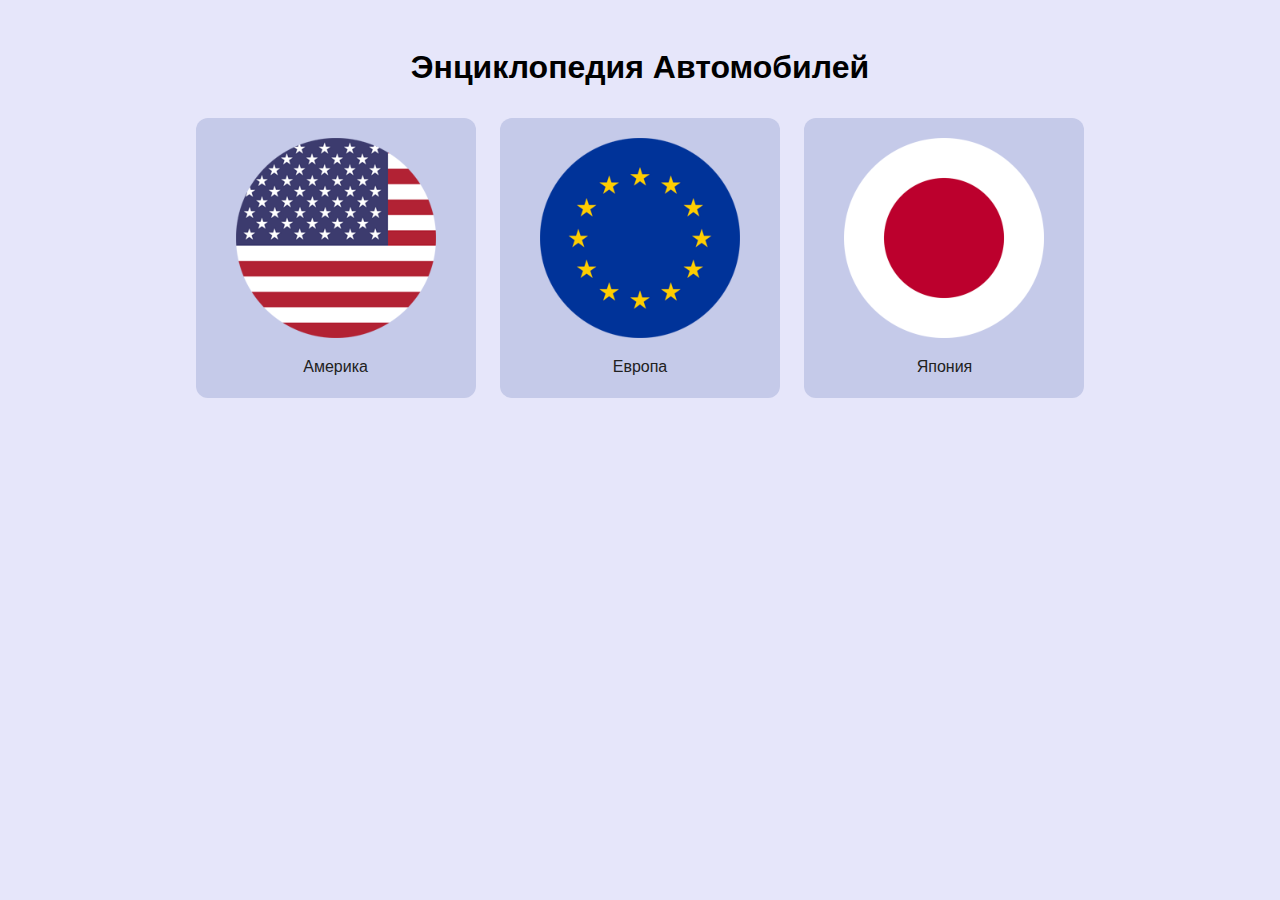
<file: index.html>
<!DOCTYPE html>
<html lang="ru" style="font-family: -apple-system,BlinkMacSystemFont,Segoe UI,Roboto,Oxygen-Sans,Ubuntu,Cantarell,Helvetica Neue,sans-serif;">
  <head>
    <meta charset="utf-8">
    <meta content="width=device-width, initial-scale=1.0" name="viewport">
    <title>Энциклопедия Автомобилей</title>
    <style>
      h1 {
        text-align: center;
      }
      ul {
        padding: 0;
        list-style: none;
      }
      li {
        margin-bottom: 8px;
      }
      .countries {
        text-align: center;
      }
      .countries a {
        display: inline-block;
        border-radius: 12px;
        background-color: #c5cae9;
        box-sizing: border-box;
        height: 280px;
        width: 280px;
        margin: 10px;
        background-repeat: no-repeat;
        background-position-y: 20px;
        background-position-x: center;
        background-size: 200px 200px;
        padding-top: 240px;
        color: #212121;
        text-decoration: none;
      }
      .countries .usa {
        background-image: url(./images/usa/flag.png);
      }
      .countries .europe {
        background-image: url(./images/europe/flag.png);
      }
      .countries .japan {
        background-image: url(./images/japan/flag.png);
      }
    </style>
    <link rel="stylesheet" href="./styles/common.css" />
    <link rel="stylesheet" href="./styles/buttons.css" />
  </head>
  <body>
    <h1>Энциклопедия Автомобилей</h1>

    <div class="countries">
      <a class="usa" href='./countries/usa/index.html'>Америка</a>
      <a class="europe" href='./countries/europe/index.html'>Европа</a>
      <a class="japan" href='./countries/japan/index.html'>Япония</a>
    </div>

    <!--https://www.countryflags.com/-->
  </body>
</html>
</file>
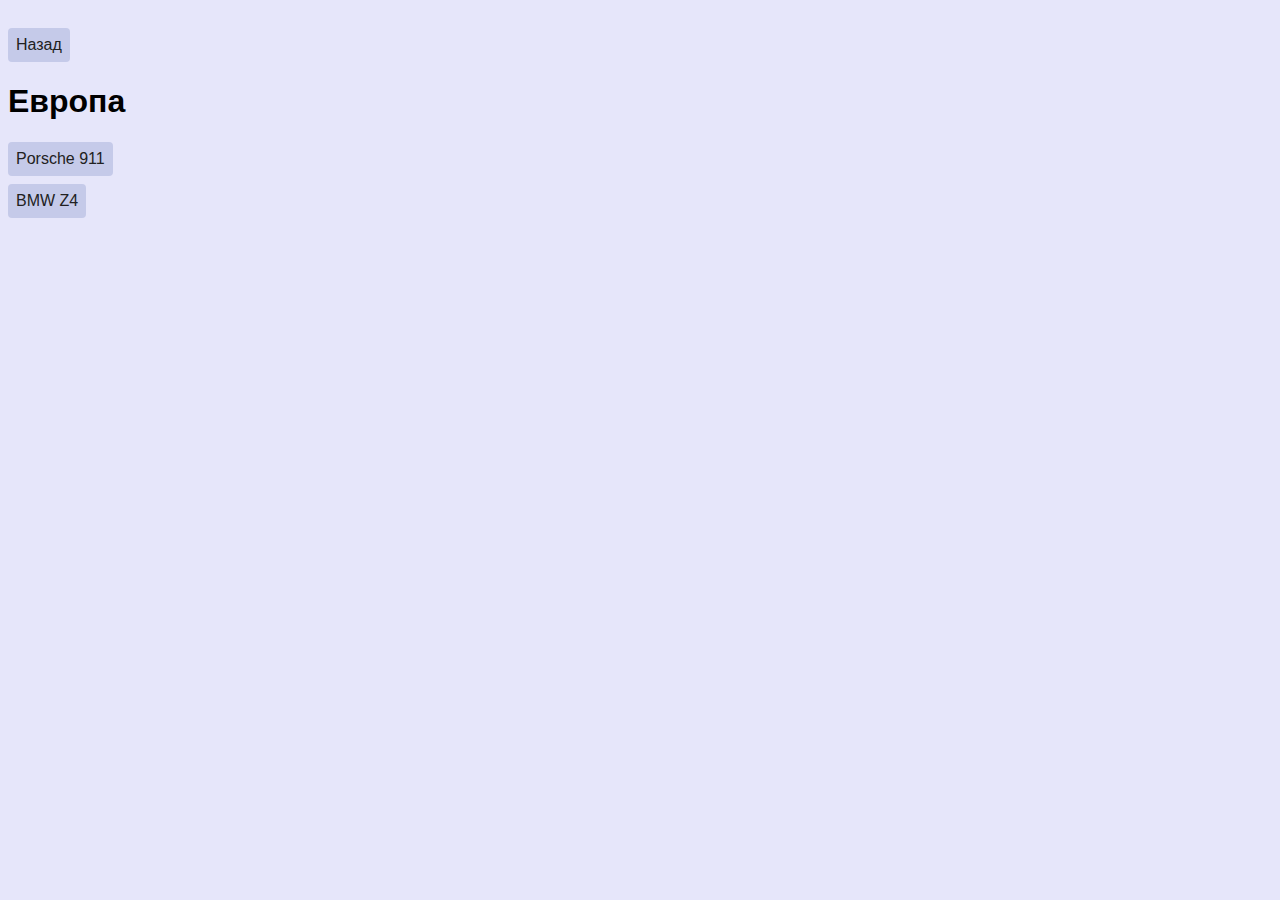
<file: countries/europe/index.html>
<!DOCTYPE html>
<html lang="ru" style="font-family: -apple-system,BlinkMacSystemFont,Segoe UI,Roboto,Oxygen-Sans,Ubuntu,Cantarell,Helvetica Neue,sans-serif;">
  <head>
    <meta charset="utf-8">
    <meta content="width=device-width, initial-scale=1.0" name="viewport">
    <title>Европа | Энциклопедия Автомобилей</title>
    <style>
      ul {
        padding: 0;
        list-style: none;
      }
      li {
        margin-bottom: 8px;
      }
    </style>
    <link rel="stylesheet" href="../../styles/common.css" />
    <link rel="stylesheet" href="../../styles/buttons.css" />
  </head>
  <body>
    <a href="../../index.html" class="btn">Назад</a>

    <h1>Европа</h1>

    <ul>
      <li>
        <a href="./Porsche 911.html" class="btn">
          Porsche 911
        </a>
      </li>
      <ul>
        <li>
          <a href="./BMW Z4.html" class="btn">
            BMW Z4
          </a>
        </li>
    <!--ul>
      <li>
        <a href="./1970-dodge-challenger.html" class="btn">
          Dodge Challenger 1970
        </a>
      </li>
    </ul-->
  </body>
</html>
</file>
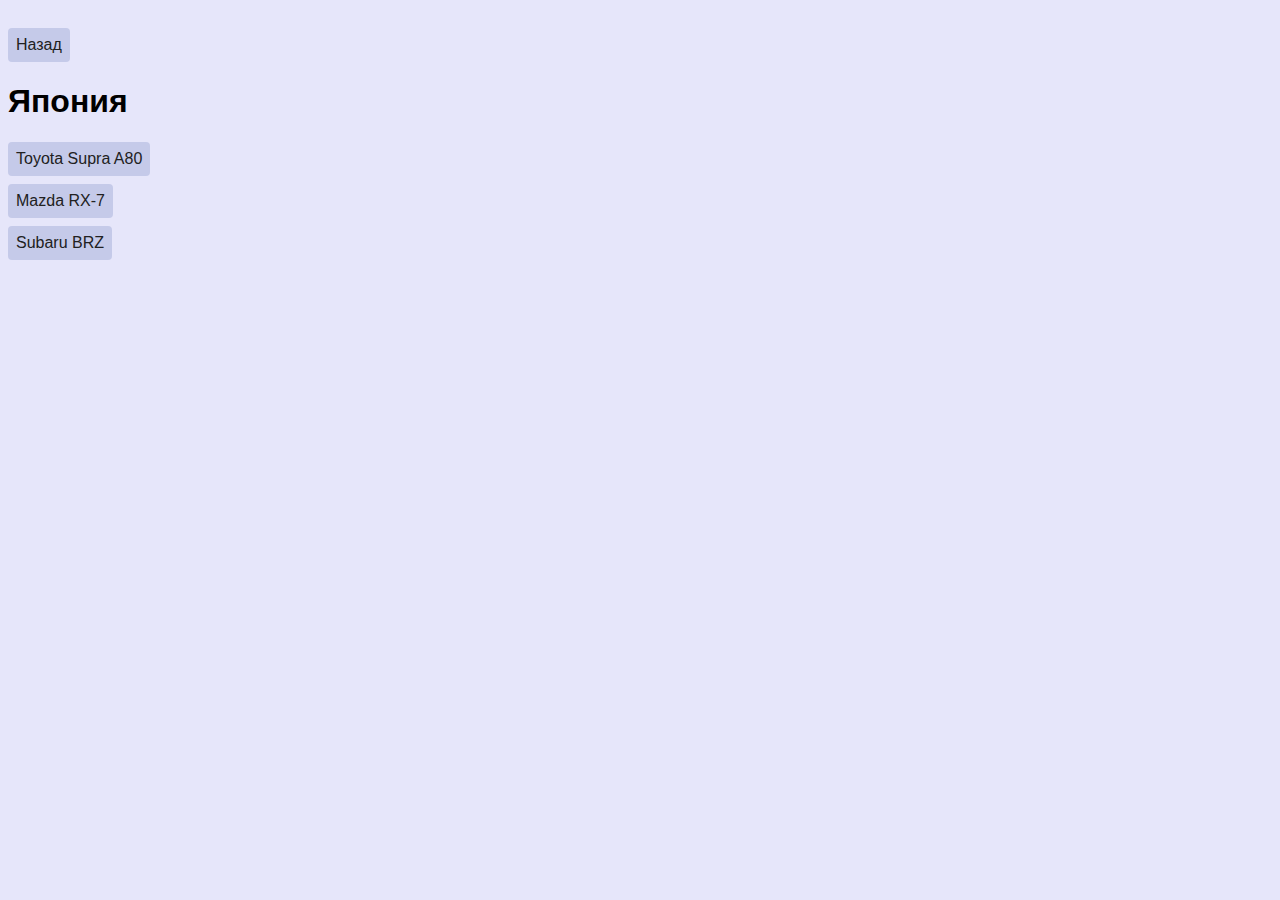
<file: countries/japan/index.html>
<!DOCTYPE html>
<html lang="ru" style="font-family: -apple-system,BlinkMacSystemFont,Segoe UI,Roboto,Oxygen-Sans,Ubuntu,Cantarell,Helvetica Neue,sans-serif;">
  <head>
    <meta charset="utf-8">
    <meta content="width=device-width, initial-scale=1.0" name="viewport">
    <title>Япония | Энциклопедия Автомобилей</title>
    <style>
      ul {
        padding: 0;
        list-style: none;
      }
      li {
        margin-bottom: 8px;
      }
    </style>
    <link rel="stylesheet" href="../../styles/common.css" />
    <link rel="stylesheet" href="../../styles/buttons.css" />
  </head>
  <body>
    <a href="../../index.html" class="btn">Назад</a>
    <h1>Япония</h1>
    <ul>
      <li>
        <a href="./1997-toyota-supra.html" class="btn">
          Toyota Supra A80
        </a>
      </li>
      <li>
        <a href="./mazda-rx-7.html" class="btn">
          Mazda RX-7
        </a>
      </li>
      <li>
        <a href="./SubaruBRZ.html" class="btn">
          Subaru BRZ
        </a>
      </li>
    </ul>
  </body>
</html>
</file>
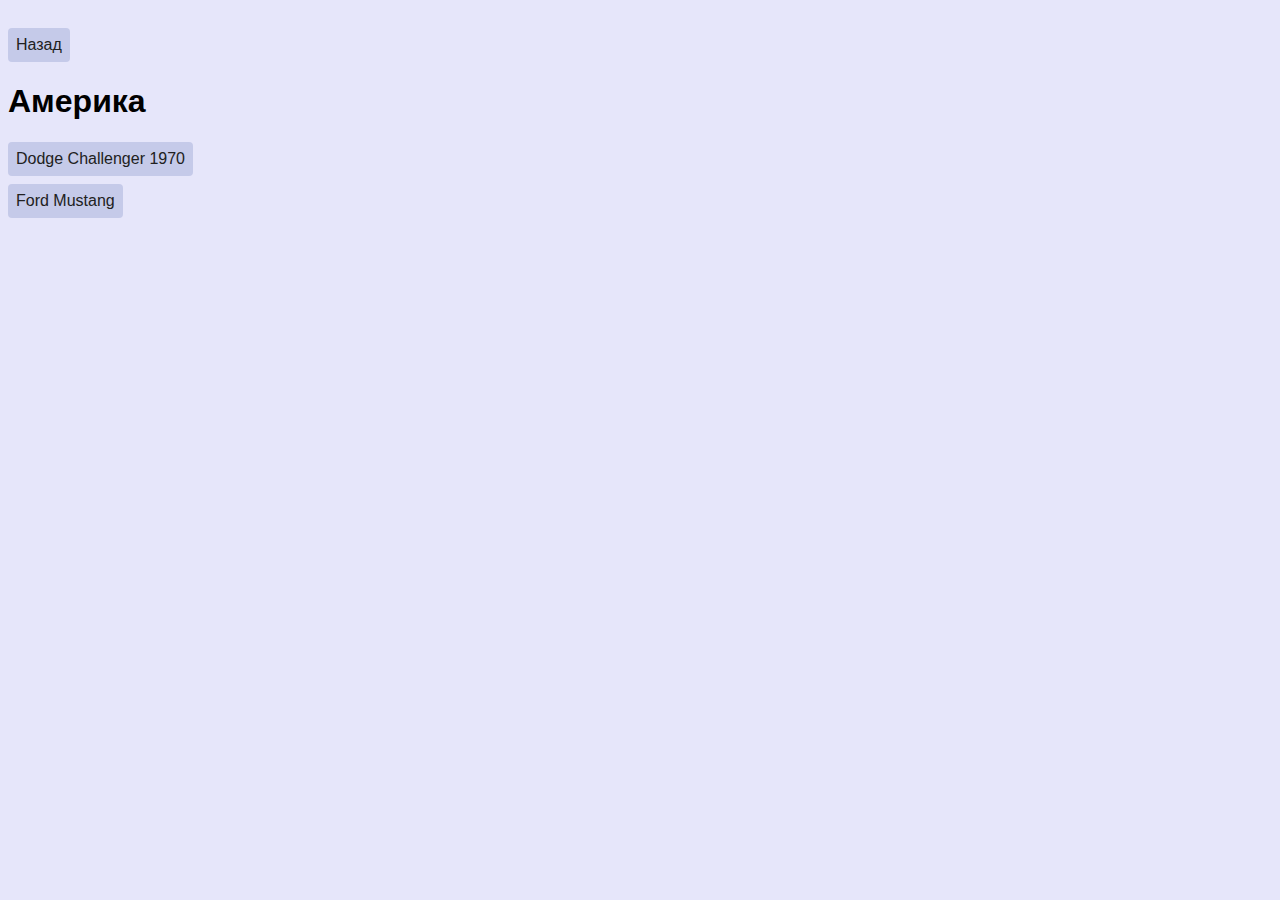
<file: countries/usa/index.html>
<!DOCTYPE html>
<html lang="ru" style="font-family: -apple-system,BlinkMacSystemFont,Segoe UI,Roboto,Oxygen-Sans,Ubuntu,Cantarell,Helvetica Neue,sans-serif;">
  <head>
    <meta charset="utf-8">
    <meta content="width=device-width, initial-scale=1.0" name="viewport">
    <title>Америка | Энциклопедия Автомобилей</title>
    <style>
      ul {
        padding: 0;
        list-style: none;
      }
      li {
        margin-bottom: 8px;
      }
    </style>
    <link rel="stylesheet" href="../../styles/common.css" />
    <link rel="stylesheet" href="../../styles/buttons.css" />
  </head>
  <body>
    <a href="../../index.html" class="btn">Назад</a>
    <h1>Америка</h1>
    <ul>
      <li>
        <a href="./1970-dodge-challenger.html" class="btn">
          Dodge Challenger 1970
        </a>
      </li>
      <li>
        <a href="./FordMustang.html" class="btn">
          Ford Mustang
        </a>
      </li>
    </ul>
  </body>
</html>
</file>
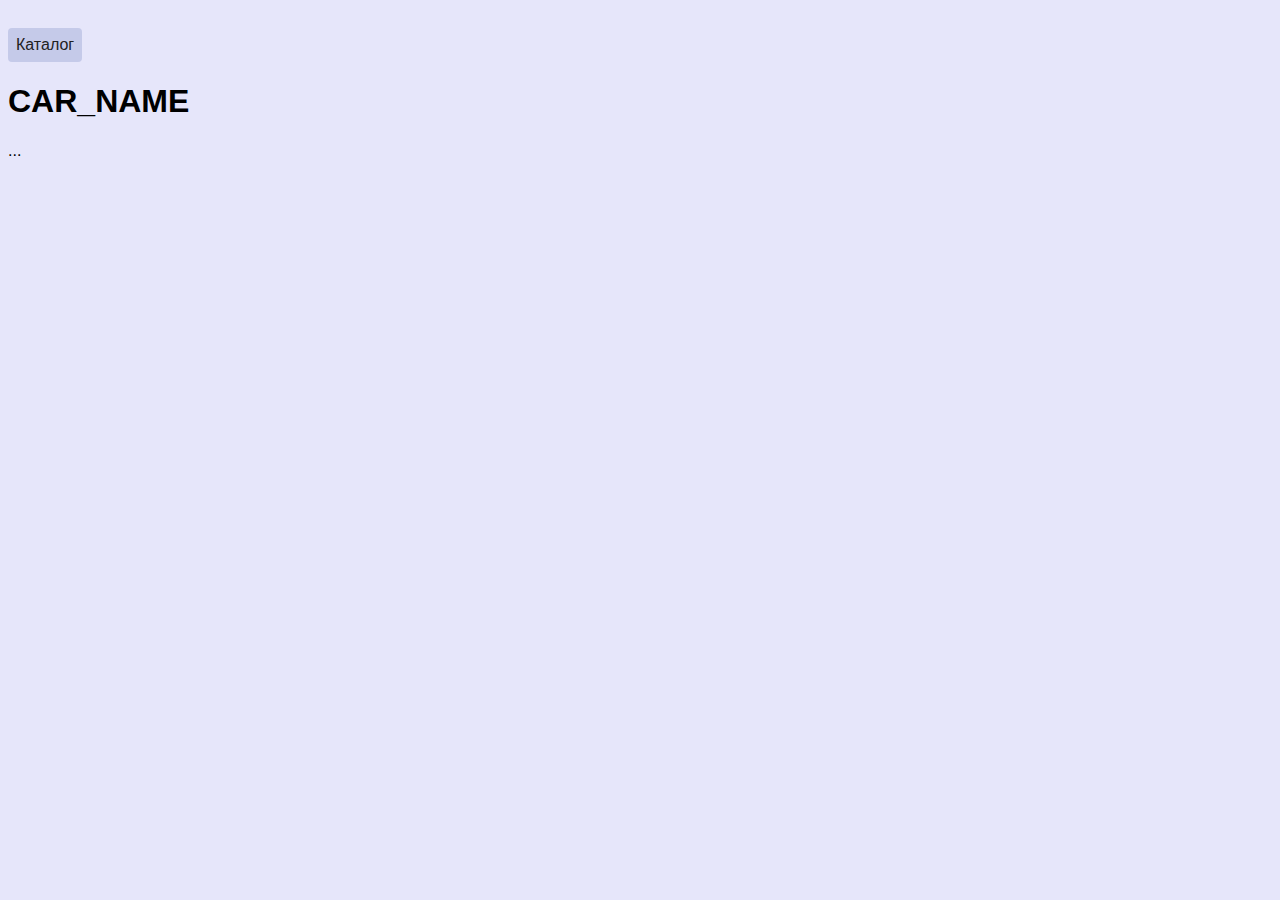
<file: countries/japan/template.html>
<!DOCTYPE html>
<html lang="ru" style="font-family: -apple-system,BlinkMacSystemFont,Segoe UI,Roboto,Oxygen-Sans,Ubuntu,Cantarell,Helvetica Neue,sans-serif;">
  <head>
    <meta charset="utf-8">
    <meta content="width=device-width, initial-scale=1.0" name="viewport">
    <title>Car</title>
    <link rel="stylesheet" href="../../styles/common.css" />
    <link rel="stylesheet" href="../../styles/buttons.css" />
  </head>
  <body>
    <a href="../../index.html" class="btn">Каталог</a>
    <h1>CAR_NAME</h1>

    <p>...</p>
  </body>
</html>
</file>
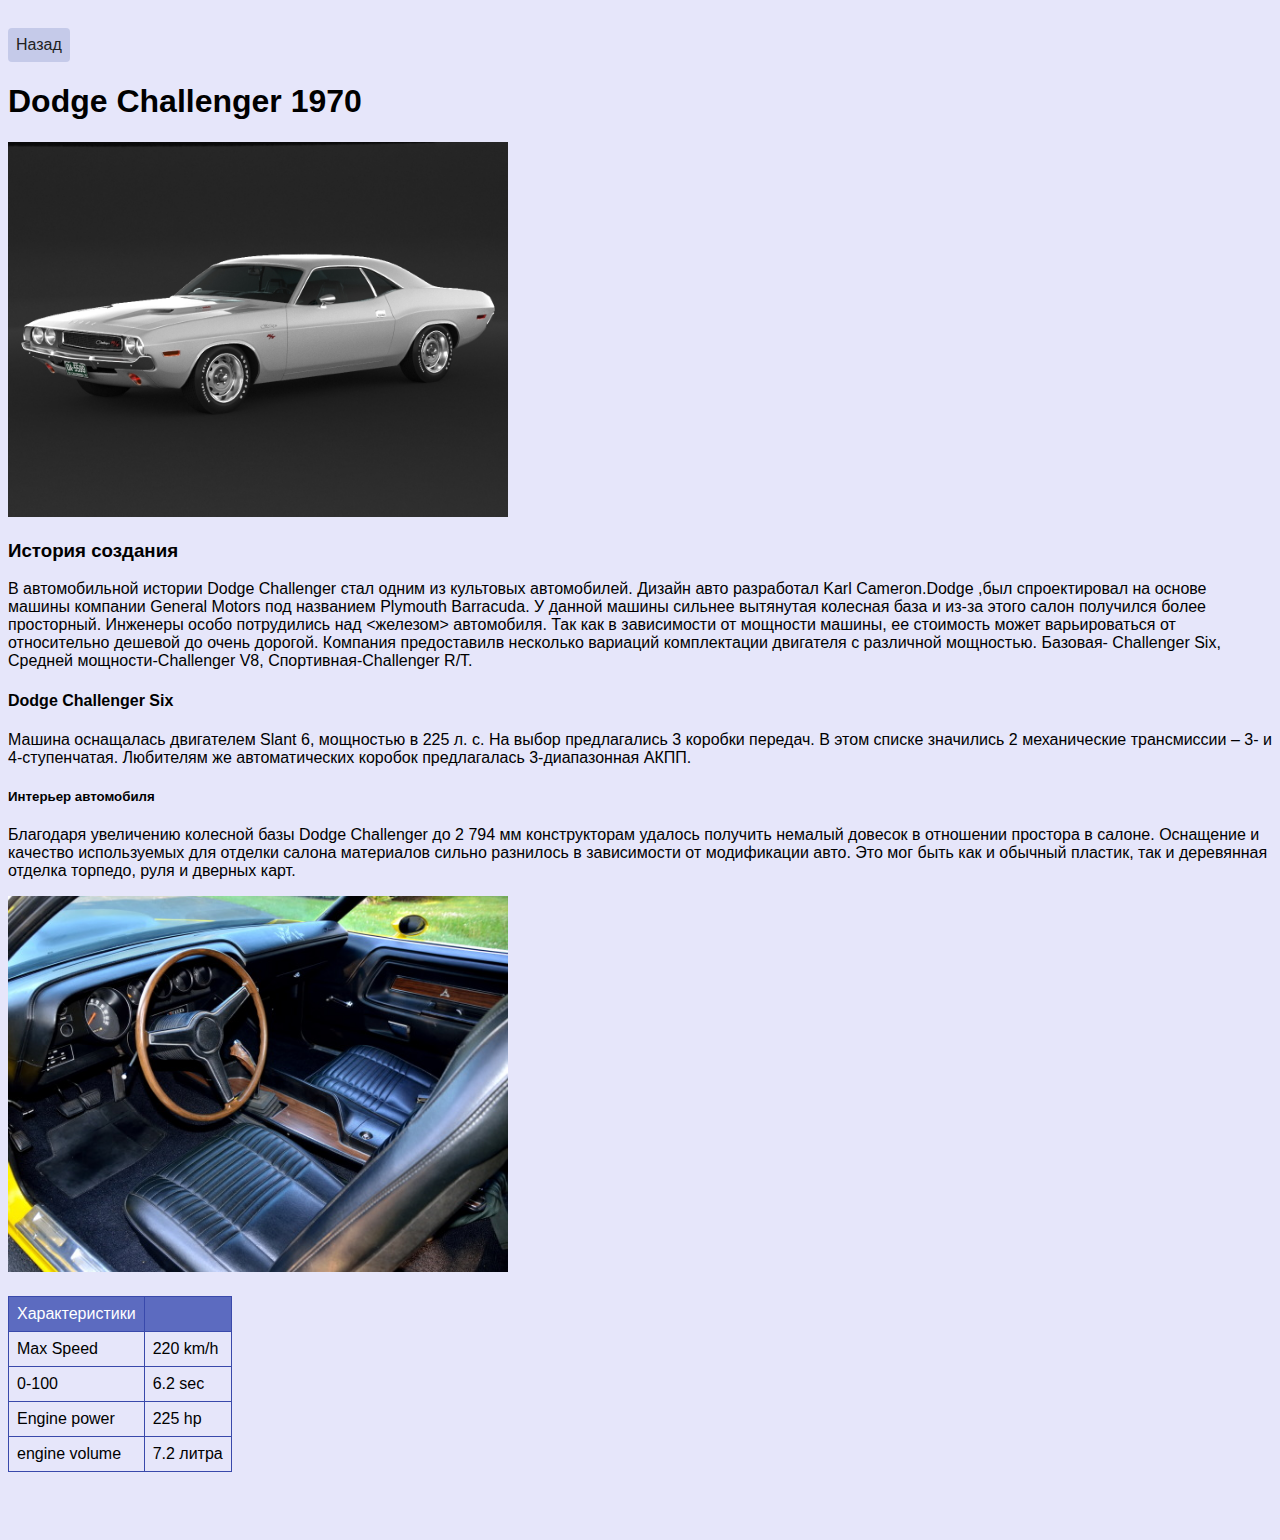
<file: countries/usa/1970-dodge-challenger.html>
<!DOCTYPE html>
<html lang="ru" style="font-family: -apple-system,BlinkMacSystemFont,Segoe UI,Roboto,Oxygen-Sans,Ubuntu,Cantarell,Helvetica Neue,sans-serif;">
  <head>
    <meta charset="utf-8">
    <meta content="width=device-width, initial-scale=1.0" name="viewport">
    <title>Dodge Challenger</title>
    <link rel="stylesheet" href="../../styles/common.css" />
    <link rel="stylesheet" href="../../styles/buttons.css" />
  </head>
  <body>
     <a href="./index.html" class='btn'>Назад</a>

    <h1>Dodge Challenger 1970</h1>
    <img src="../../images/usa/1970-dodge-challenger/dodge-challenger-1970.jpg" alt="dodge-challenger-1970" width="500px">

    <h3>История создания</h3>

    <p>
      В автомобильной истории Dodge Challenger стал одним из культовых автомобилей.
      Дизайн авто разработал Karl Cameron.Dodge ,был спроектировал на основе машины компании General Motors
      под названием Plymouth Barracuda. У данной машины сильнее вытянутая колесная база и из-за этого салон
      получился более просторный. Инженеры особо потрудились над <железом> автомобиля. Так как в зависимости от мощности машины,
      ее стоимость может варьироваться от относительно дешевой до очень дорогой. Компания предоставилв несколько вариаций комплектации
      двигателя с различной мощностью. Базовая- Сhallenger Six, Средней мощности-Challenger V8, Спортивная-Challenger R/T.
    </p>

    <h4>Dodge Challenger Six</h4>
    <p>
      Машина оснащалась двигателем Slant 6, мощностью в 225 л. с.
      На выбор предлагались 3 коробки передач. В этом списке значились 2 механические трансмиссии – 3- и 4-ступенчатая.
      Любителям же автоматических коробок предлагалась 3-диапазонная АКПП.
    </p>

    <h5>Интерьер автомобиля</h5>
    <p>
      Благодаря увеличению колесной базы Dodge Challenger до 2 794 мм
      конструкторам удалось получить немалый довесок в отношении простора в салоне.
      Оснащение и качество используемых для отделки салона материалов сильно разнилось в зависимости от модификации авто.
      Это мог быть как и обычный пластик, так и деревянная отделка торпедо, руля и дверных карт.
    </p>
    <img src="../../images/usa/1970-dodge-challenger/dodge_challenger_t_a_340_six_pack_8.jpg" alt="dodge_challenger_t_a_340_six_pack_8" width="500px">

    <table>
      <head>
        <th>Характеристики</th>
        <th></th>
      </head>
      <tbody>
        <tr>
          <td>Max Speed</td>
          <td>220 km/h</td>
        </tr>
        <tr>
          <td>0-100</td>
          <td>6.2 sec</td>
        </tr>
        <tr>
          <td> Engine power</td>
          <td> 225 hp</td>
        </tr>
        <tr>
          <td> engine volume</td>
          <td> 7.2 литра </td>
        </tr>
      </tbody>
    </table>
  </body>
</html>
</file>
<file: styles/common.css>
body {
  background-color: #E6E6FA;
  padding-top: 20px;
  padding-bottom: 60px;
}

table {
  margin-top: 20px;
  min-width: 200px;
  max-width: 500px;
  border: 1px solid #3949ab;
  border-collapse: collapse;
}

td, th {
  border: 1px solid #3949ab;
  padding: 8px;
}

th {
  color: #fff;
  background-color: #5c6bc0;
  font-weight: 400
}
</file>
<file: styles/buttons.css>
.btn {
   color: #212121;
   background-color: #c5cae9;
   text-decoration: none;
   padding: 8px;
   display: inline-block;
   border-radius: 4px;
}
.btn:hover {
  color: #fff;
  background-color: #5c6bc0;
}
.btn:active {
  color: #e8eaf6;
  background-color: #3f51b5;
}
</file>
